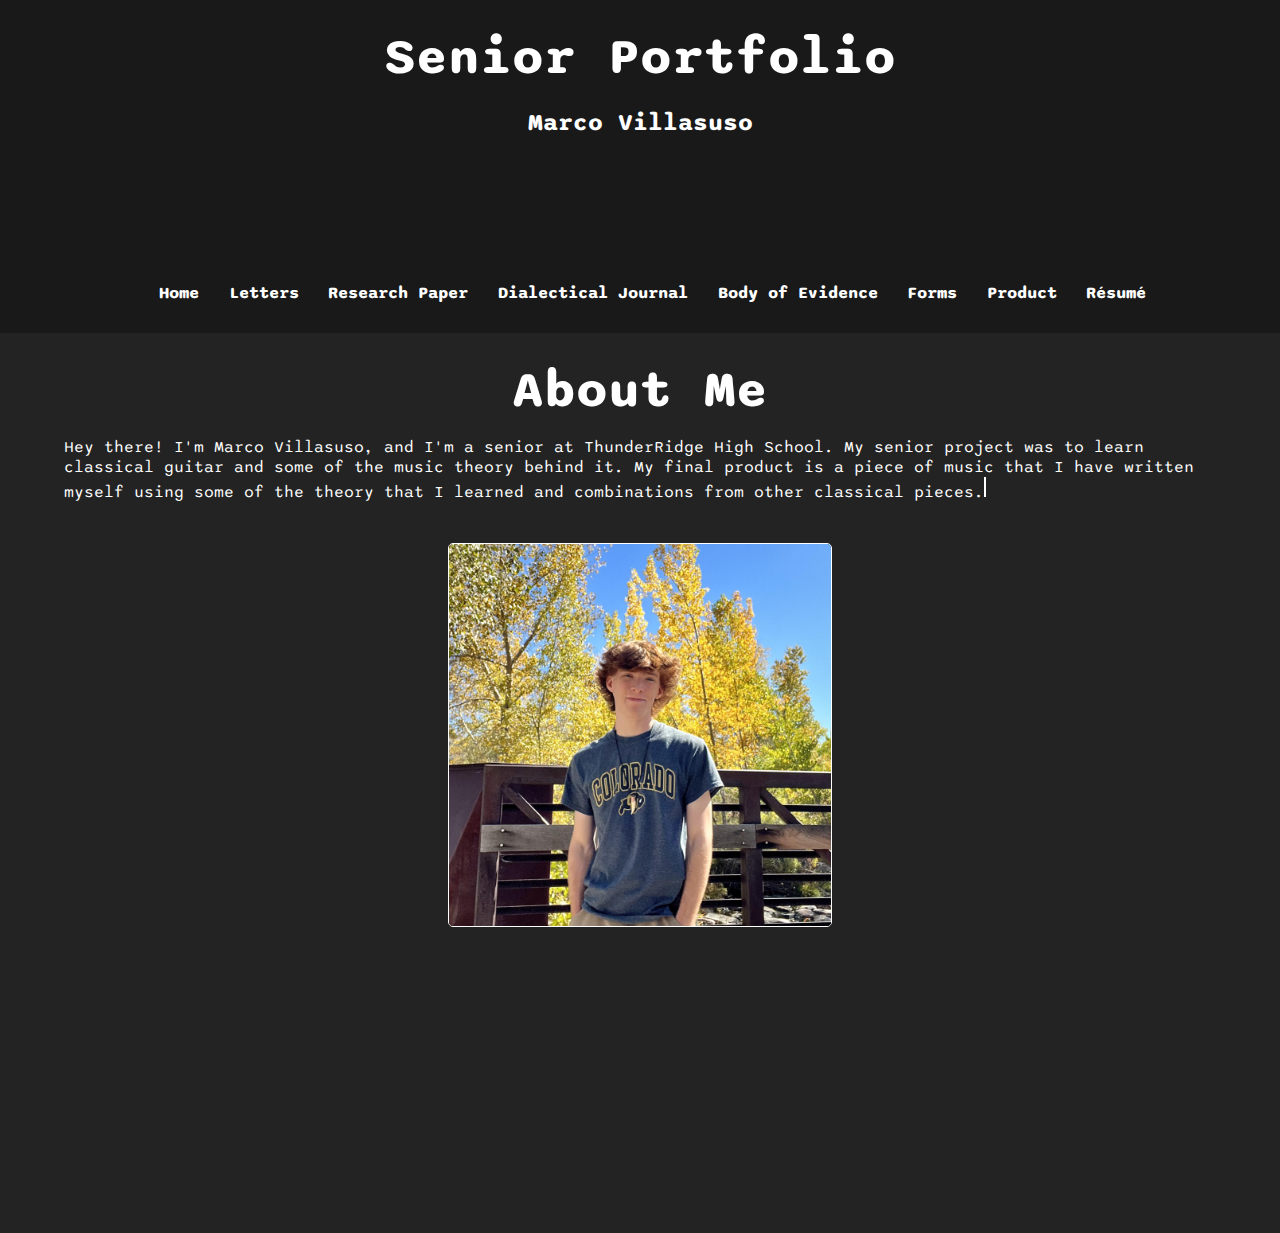
<file: index.html>
<html>
    <head>
        <title>Senior Portfolio</title>
        <link rel="stylesheet" href="css/style.css">
        <link rel="stylesheet" href="css/hoverStyles.css">
        <link rel="preconnect" href="https://fonts.googleapis.com">
        <link rel="preconnect" href="https://fonts.gstatic.com" crossorigin>
        <link href="https://fonts.googleapis.com/css2?family=Sono:wght@500&display=swap" rel="stylesheet">
    </head>

    <body>
        <div class="contentContainer">
            <section class="scrollSnapSection">
                <div class="mainHeader">
                    <h1 class="pageTitle">Senior Portfolio</h1>
                    <h2 class="subTitle">Marco Villasuso</h2>
                </div>
               

                <div class="navBar">
                <center>
                    <a class="link link--elara" href="index.html">Home</a>
                    <a class="link link--elara" href="letters.html">Letters</a>
                    <a class="link link--elara" href="paper.html">Research Paper</a>
                    <a class="link link--elara" href="journal.html">Dialectical Journal</a>
                    <a class="link link--elara" href="evidence.html">Body of Evidence</a>
                    <a class="link link--elara" href="forms.html">Forms</a>
                    <a class="link link--elara" href="product.html">Product</a>
                    <a class="link link--elara" href="resume.html">Résumé</a>
                </center>
                </div>
              
                
            </section>

            <section class="scrollSnapSection">
                <div class="pageContent">
                    <h1 class="pageTitle">About Me</h1>
                    <p class="descText" id="welcomeText">Hey there! I'm Marco Villasuso, and I'm a senior at ThunderRidge High School. My senior project was to learn classical guitar and some of the music theory behind it. My final product is a piece of music that I have written myself using some of the theory that I learned and combinations from other classical pieces.</p>
                    <center>
                        <img class="mugshot" src="img/mugshot.jpg">
                    </center>
                </div>
            </section>

                
      
        </div>
    </body>
</html>
</file>
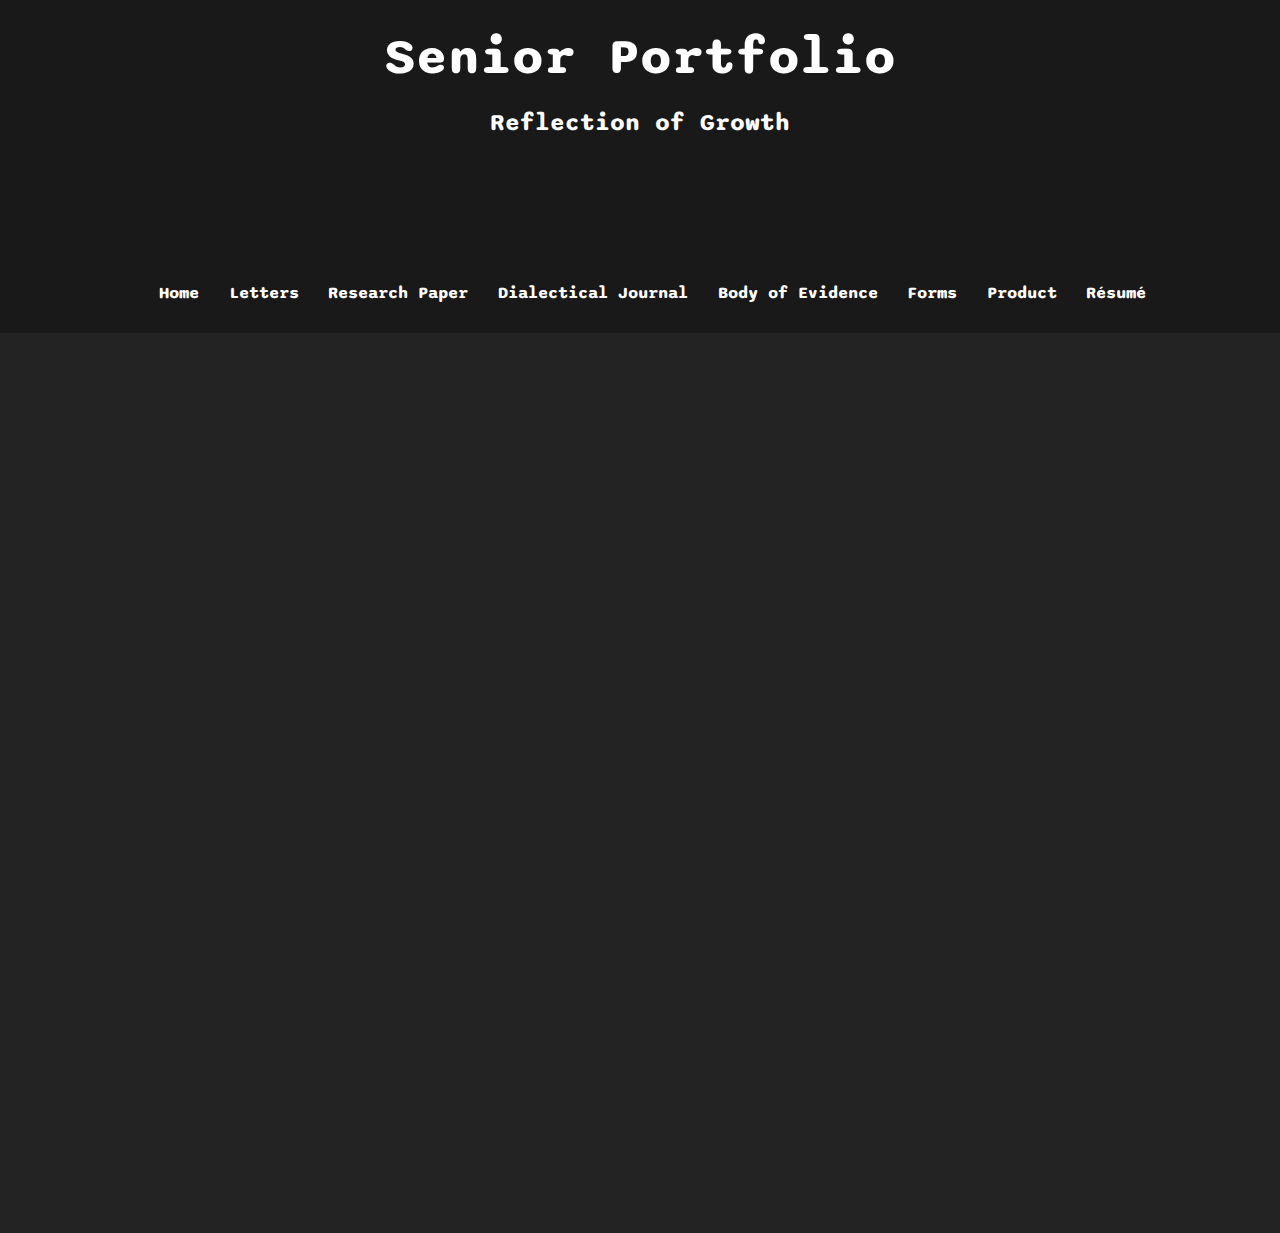
<file: forms.html>
<html>
    <head>
        <title>Senior Portfolio</title>
        <link rel="stylesheet" href="css/style.css">
        <link rel="stylesheet" href="css/hoverStyles.css">
        <link rel="preconnect" href="https://fonts.googleapis.com">
        <link rel="preconnect" href="https://fonts.gstatic.com" crossorigin>
        <link href="https://fonts.googleapis.com/css2?family=Sono:wght@500&display=swap" rel="stylesheet">
    </head>

    <body>
        <div class="contentContainer">
            <section class="scrollSnapSection">
                <div class="mainHeader">
                    <h1 class="pageTitle">Senior Portfolio</h1>
                    <h2 class="subTitle">Reflection of Growth</h2>
                </div>
               

                <div class="navBar">
                <center>
                    <a class="link link--elara" href="index.html">Home</a>
                    <a class="link link--elara" href="letters.html">Letters</a>
                    <a class="link link--elara" href="paper.html">Research Paper</a>
                    <a class="link link--elara" href="journal.html">Dialectical Journal</a>
                    <a class="link link--elara" href="evidence.html">Body of Evidence</a>
                    <a class="link link--elara" href="forms.html">Forms</a>
                    <a class="link link--elara" href="product.html">Product</a>
                    <a class="link link--elara" href="resume.html">Résumé</a>
                </center>
                </div>
              
                
            </section>

            <section class="scrollSnapSection">
                <div class="pageContent" style="display: inline-block">
                    <div class="letterContainer">
                    <center>
                        <iframe class="embedResearchPaper" frameBorder="0" 
                        src="https://docs.google.com/document/d/e/2PACX-1vTnno7C3bsuO9u0wRXAA6grubVjepICz3TBOITSgMa3PasdOec0urSjFfwDYMzZc1KLDQVTUJteGbem/pub?embedded=true">
                            <a href="https://docs.google.com/document/d/e/2PACX-1vTnno7C3bsuO9u0wRXAA6grubVjepICz3TBOITSgMa3PasdOec0urSjFfwDYMzZc1KLDQVTUJteGbem/pub">Browser is outdated! Click here to go to my reflection of growth.</a>
                        </iframe>
                    </center>
                    </div>
                </div>
            </section>
        </div>
    </body>
</html>
</file>
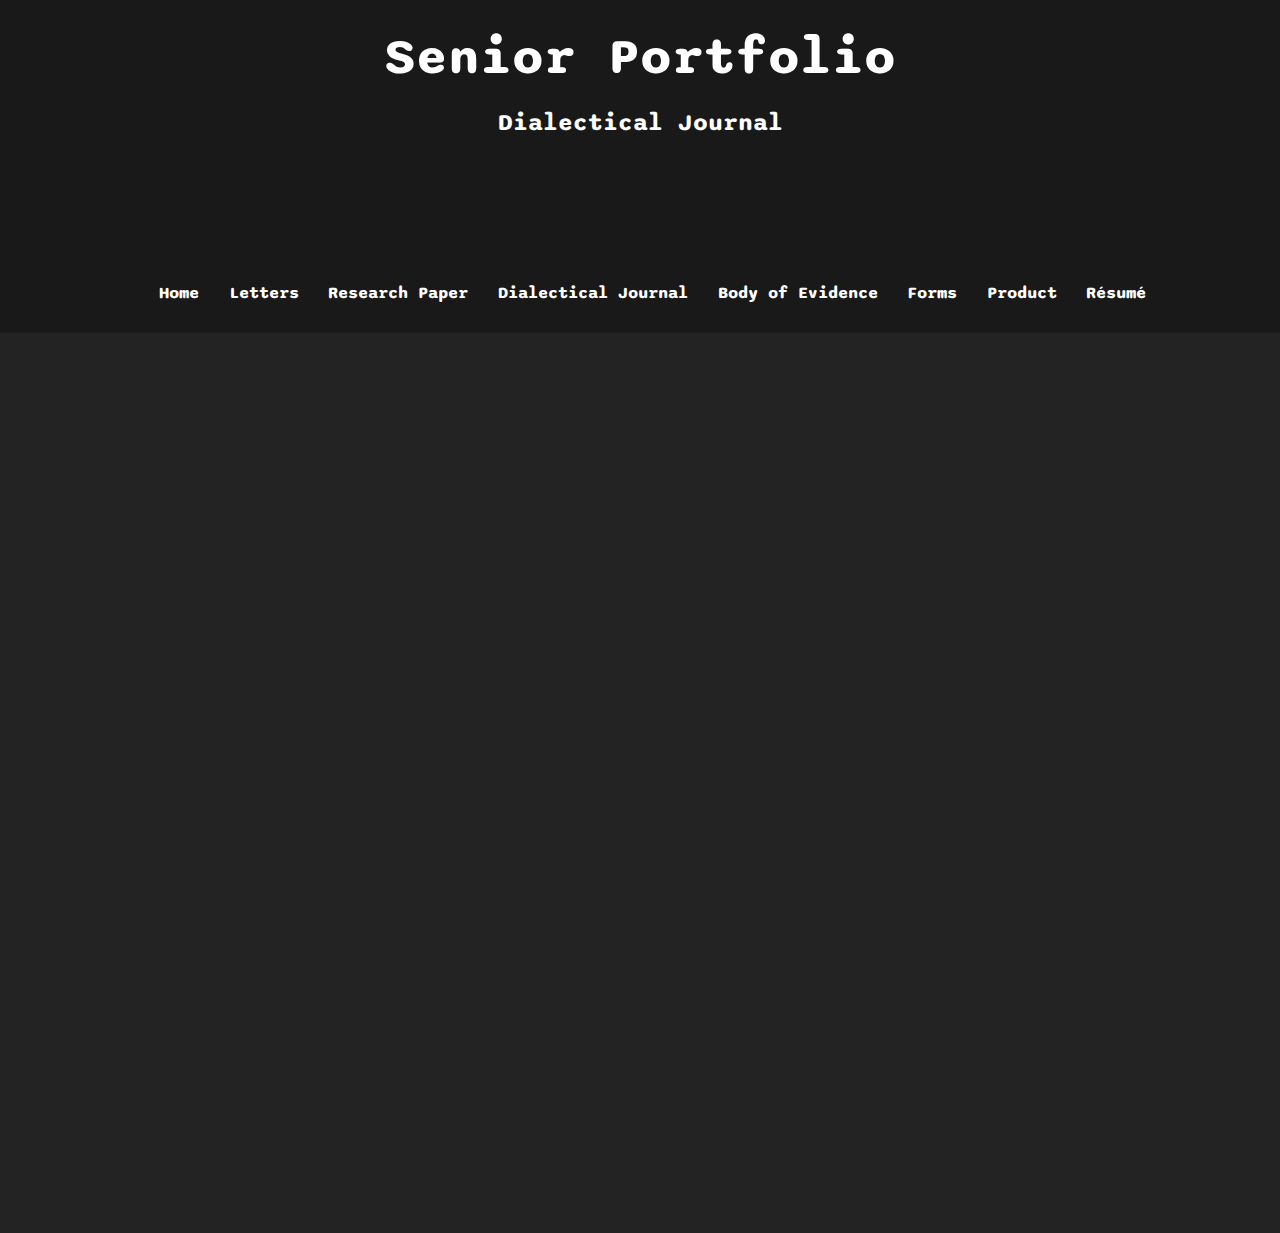
<file: journal.html>
<html>
    <head>
        <title>Senior Portfolio</title>
        <link rel="stylesheet" href="css/style.css">
        <link rel="stylesheet" href="css/hoverStyles.css">
        <link rel="preconnect" href="https://fonts.googleapis.com">
        <link rel="preconnect" href="https://fonts.gstatic.com" crossorigin>
        <link href="https://fonts.googleapis.com/css2?family=Sono:wght@500&display=swap" rel="stylesheet">
    </head>

    <body>
        <div class="contentContainer">
            <section class="scrollSnapSection">
                <div class="mainHeader">
                    <h1 class="pageTitle">Senior Portfolio</h1>
                    <h2 class="subTitle">Dialectical Journal</h2>
                </div>
               

                <div class="navBar">
                <center>
                    <a class="link link--elara" href="index.html">Home</a>
                    <a class="link link--elara" href="letters.html">Letters</a>
                    <a class="link link--elara" href="paper.html">Research Paper</a>
                    <a class="link link--elara" href="journal.html">Dialectical Journal</a>
                    <a class="link link--elara" href="evidence.html">Body of Evidence</a>
                    <a class="link link--elara" href="forms.html">Forms</a>
                    <a class="link link--elara" href="product.html">Product</a>
                    <a class="link link--elara" href="resume.html">Résumé</a>
                </center>
                </div>
              
                
            </section>

            <section class="scrollSnapSection">
                <div class="pageContent" style="display: inline-block">
                    <div class="letterContainer">
                    <center>
                        <iframe class="embedResearchPaper" frameBorder="0" src="https://docs.google.com/document/d/e/2PACX-1vS_EVakxNf6JZTxfF8Hybmv6scQe3VHWwcRdj6G4U67R4MTIgBNalWBYmWlT1hLqlvz8PtsgI7XbHGU/pub?embedded=true">
                            <a href="https://docs.google.com/document/d/e/2PACX-1vS_EVakxNf6JZTxfF8Hybmv6scQe3VHWwcRdj6G4U67R4MTIgBNalWBYmWlT1hLqlvz8PtsgI7XbHGU/pub">Browser is outdated! Click here to go to my research paper.</a>
                        </iframe>
                    </center>
                    </div>
                </div>
            </section>
        </div>
    </body>
</html>
</file>
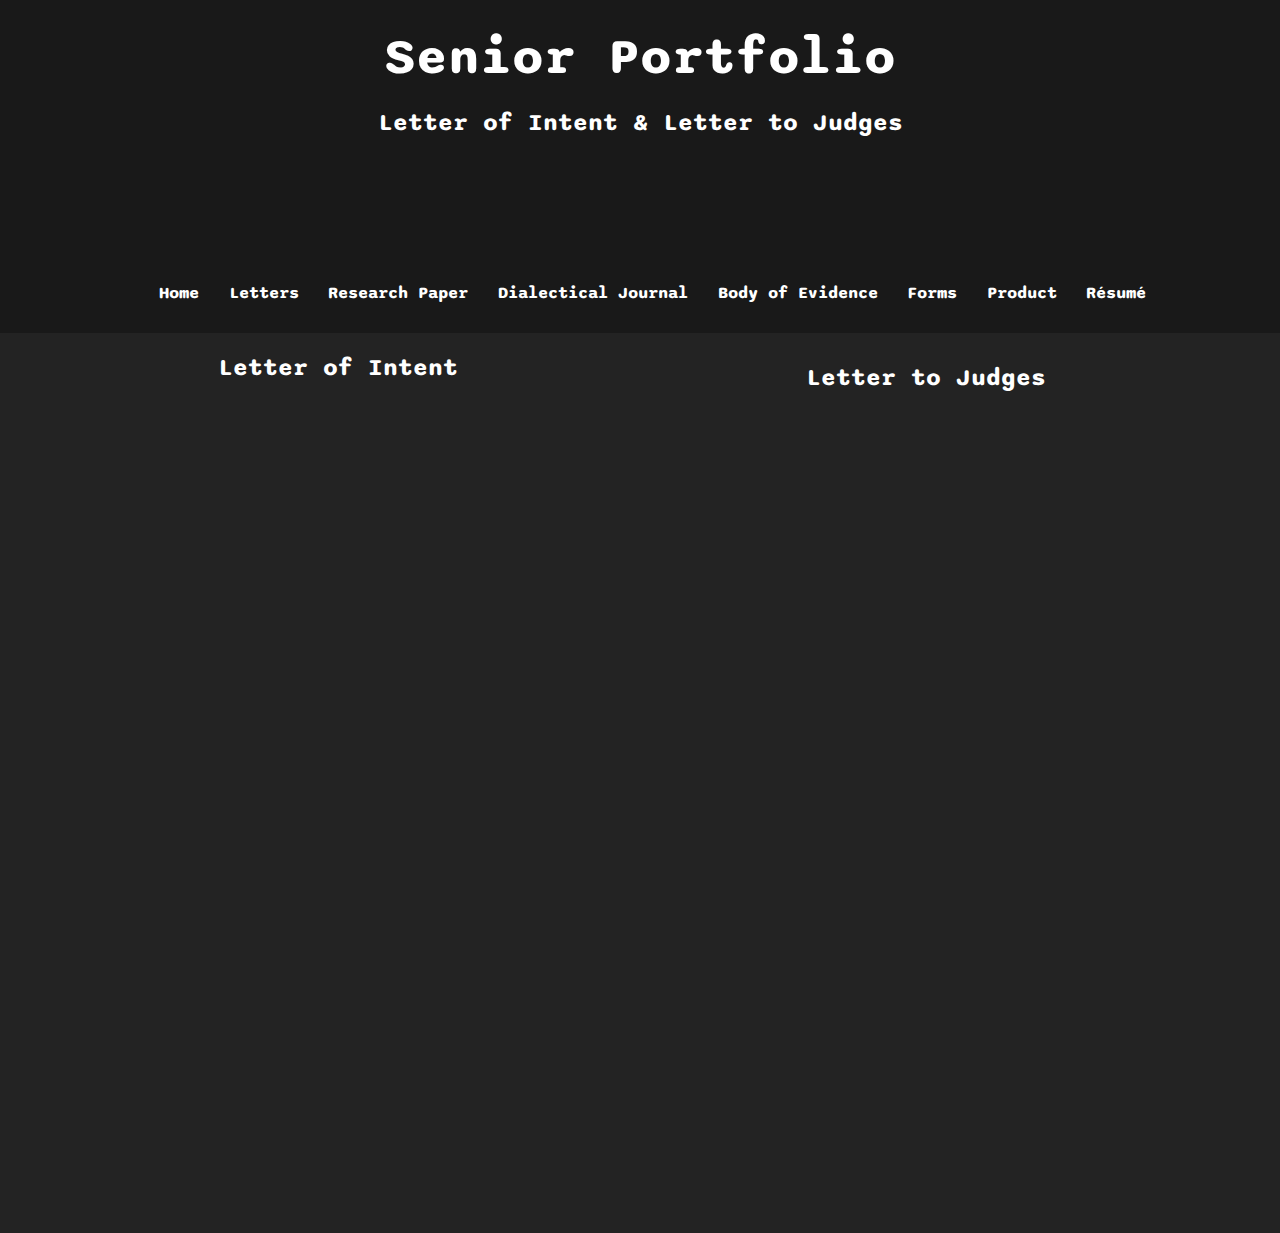
<file: letters.html>
<html>
    <head>
        <title>Senior Portfolio</title>
        <link rel="stylesheet" href="css/style.css">
        <link rel="stylesheet" href="css/hoverStyles.css">
        <link rel="preconnect" href="https://fonts.googleapis.com">
        <link rel="preconnect" href="https://fonts.gstatic.com" crossorigin>
        <link href="https://fonts.googleapis.com/css2?family=Sono:wght@500&display=swap" rel="stylesheet">
    </head>

    <body>
        <div class="contentContainer">
            <section class="scrollSnapSection">
                <div class="mainHeader">
                    <h1 class="pageTitle">Senior Portfolio</h1>
                    <h2 class="subTitle">Letter of Intent & Letter to Judges</h2>
                </div>
               

                <div class="navBar">
                <center>
                    <a class="link link--elara" href="index.html">Home</a>
                    <a class="link link--elara" href="letters.html">Letters</a>
                    <a class="link link--elara" href="paper.html">Research Paper</a>
                    <a class="link link--elara" href="journal.html">Dialectical Journal</a>
                    <a class="link link--elara" href="evidence.html">Body of Evidence</a>
                    <a class="link link--elara" href="forms.html">Forms</a>
                    <a class="link link--elara" href="product.html">Product</a>
                    <a class="link link--elara" href="resume.html">Résumé</a>
                </center>
                </div>
              
                
            </section>

            <section class="scrollSnapSection">
                <div class="pageContent" style="display: inline-block">
                    <div class="titleContainer">
                        <h2 class="subTitle" id="letterIntent">Letter of Intent</h2>
                        <h2 class="subTitle" id="letterJudges">Letter to Judges</h2>
                    </div>
                    <div class="letterContainer">
                        <iframe class="embeddedLetter" frameBorder="0" src="https://docs.google.com/document/d/e/2PACX-1vQOzvC6vccy3wcMwl0XsGTSLgeep5ujre7CWlyEHbMIRcVhHSM_RocvfN63M_aw9K7YvV3Fch9F4InG/pub?embedded=true">
                            <a href="https://docs.google.com/document/d/e/2PACX-1vQOzvC6vccy3wcMwl0XsGTSLgeep5ujre7CWlyEHbMIRcVhHSM_RocvfN63M_aw9K7YvV3Fch9F4InG/pub">Browser is outdated! Click here to go to my letter of intent.</a>
                        </iframe>
                        <iframe class="embeddedLetter" frameBorder="0" src="https://docs.google.com/document/d/e/2PACX-1vRFrCPH4LuFyuH5c3yTTjE7KJWaWtHEdsa7VFJfw7QBwAatQVjzh153S8k23wE8PuDfh-JPrrTa11yU/pub?embedded=true">
                            <a href="https://docs.google.com/document/d/e/2PACX-1vRFrCPH4LuFyuH5c3yTTjE7KJWaWtHEdsa7VFJfw7QBwAatQVjzh153S8k23wE8PuDfh-JPrrTa11yU/pub">Browser is outdated! Click here to go to my letter to the judges.</a>
                        </iframe>
                    </div>
                </div>
            </section>
        </div>
    </body>
</html>
</file>
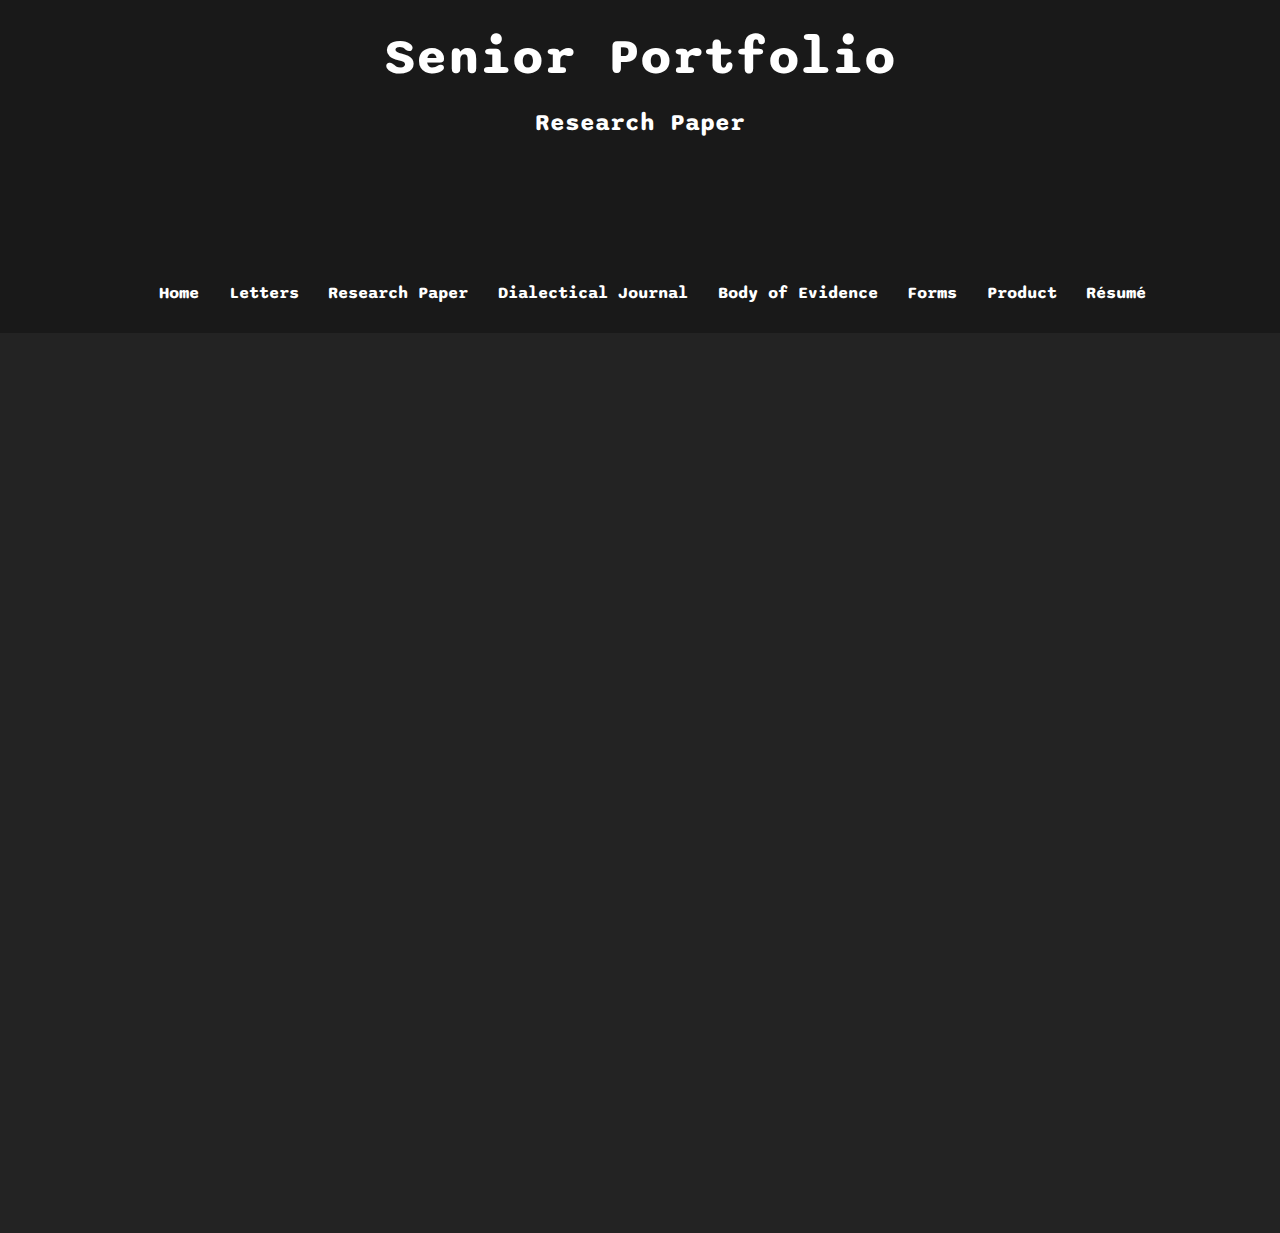
<file: paper.html>
<html>
    <head>
        <title>Senior Portfolio</title>
        <link rel="stylesheet" href="css/style.css">
        <link rel="stylesheet" href="css/hoverStyles.css">
        <link rel="preconnect" href="https://fonts.googleapis.com">
        <link rel="preconnect" href="https://fonts.gstatic.com" crossorigin>
        <link href="https://fonts.googleapis.com/css2?family=Sono:wght@500&display=swap" rel="stylesheet">
    </head>

    <body>
        <div class="contentContainer">
            <section class="scrollSnapSection">
                <div class="mainHeader">
                    <h1 class="pageTitle">Senior Portfolio</h1>
                    <h2 class="subTitle">Research Paper</h2>
                </div>
               

                <div class="navBar">
                <center>
                    <a class="link link--elara" href="index.html">Home</a>
                    <a class="link link--elara" href="letters.html">Letters</a>
                    <a class="link link--elara" href="paper.html">Research Paper</a>
                    <a class="link link--elara" href="journal.html">Dialectical Journal</a>
                    <a class="link link--elara" href="evidence.html">Body of Evidence</a>
                    <a class="link link--elara" href="forms.html">Forms</a>
                    <a class="link link--elara" href="product.html">Product</a>
                    <a class="link link--elara" href="resume.html">Résumé</a>
                </center>
                </div>
              
                
            </section>

            <section class="scrollSnapSection">
                <div class="pageContent" style="display: inline-block">
                    <div class="letterContainer">
                    <center>
                        <iframe class="embedResearchPaper" frameBorder="0" src="https://docs.google.com/document/d/e/2PACX-1vQ3DjOsYY8IaMlyG-NRg2vy_mJV52jkoP4YBxBatAIo5WZfCQzdq73VuBZAPV4h38q01IqXGDkHuTnN/pub?embedded=true">
                            <a href="https://docs.google.com/document/d/e/2PACX-1vQ3DjOsYY8IaMlyG-NRg2vy_mJV52jkoP4YBxBatAIo5WZfCQzdq73VuBZAPV4h38q01IqXGDkHuTnN/pub">Browser is outdated! Click here to go to my research paper.</a>
                        </iframe>
                    </center>
                    </div>
                </div>
            </section>
        </div>
    </body>
</html>
</file>
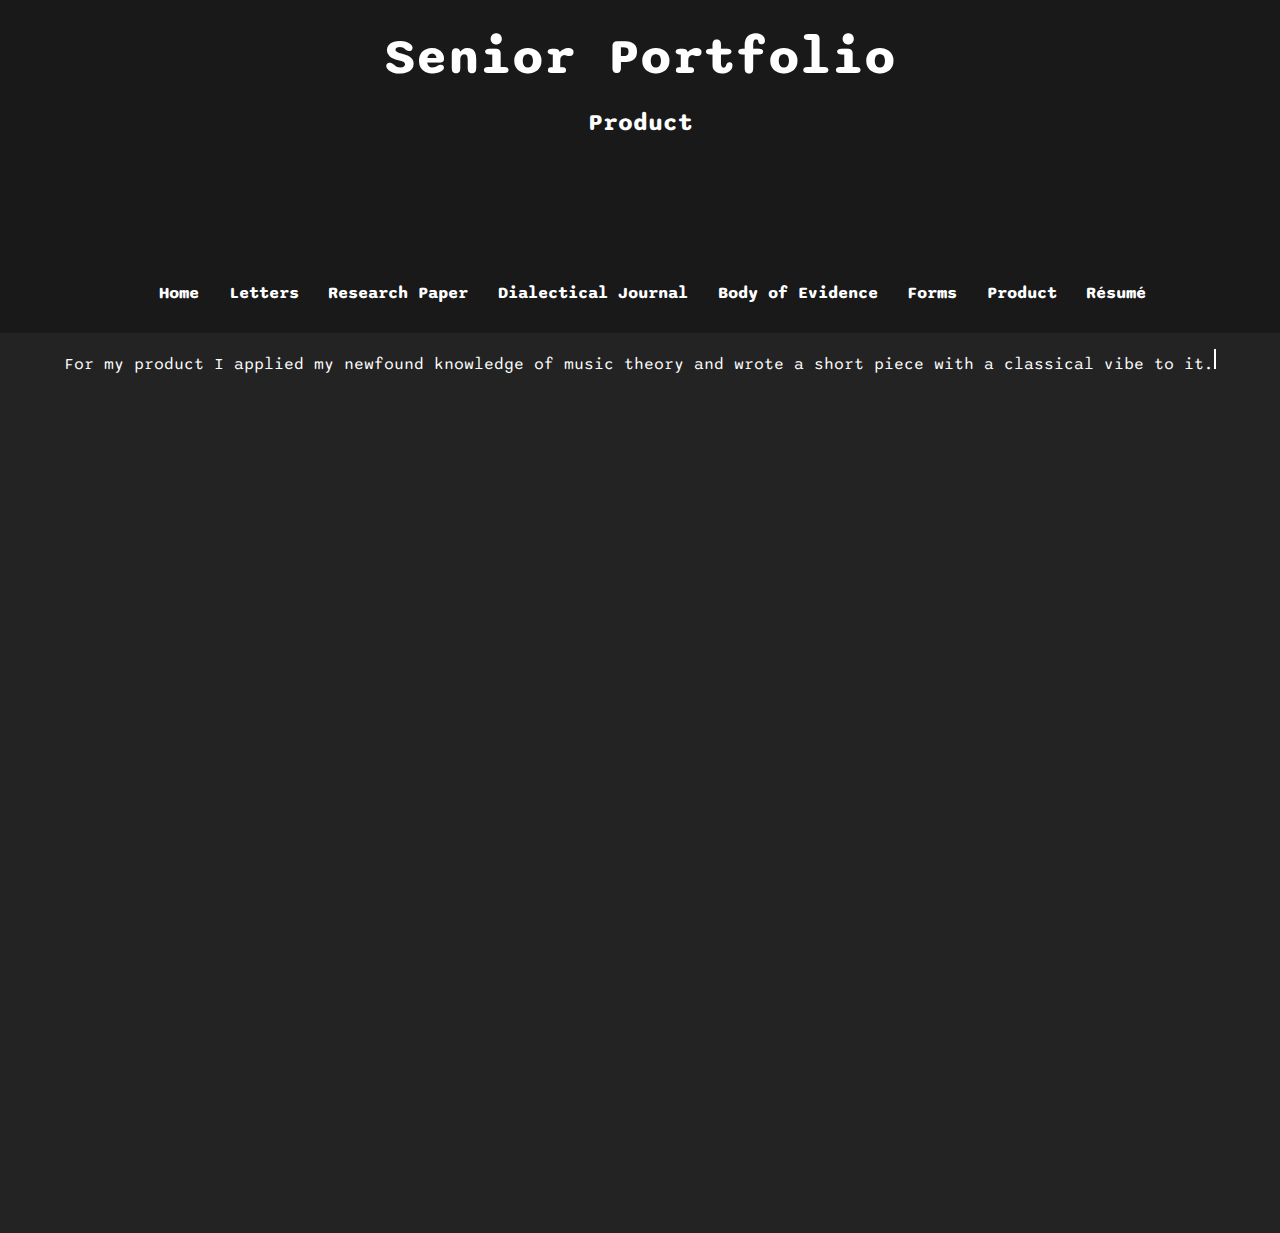
<file: product.html>
<html>
    <head>
        <title>Senior Portfolio</title>
        <link rel="stylesheet" href="css/style.css">
        <link rel="stylesheet" href="css/hoverStyles.css">
        <link rel="preconnect" href="https://fonts.googleapis.com">
        <link rel="preconnect" href="https://fonts.gstatic.com" crossorigin>
        <link href="https://fonts.googleapis.com/css2?family=Sono:wght@500&display=swap" rel="stylesheet">
    </head>

    <body>
        <div class="contentContainer">
            <section class="scrollSnapSection">
                <div class="mainHeader">
                    <h1 class="pageTitle">Senior Portfolio</h1>
                    <h2 class="subTitle">Product</h2>
                </div>
               

                <div class="navBar">
                <center>
                    <a class="link link--elara" href="index.html">Home</a>
                    <a class="link link--elara" href="letters.html">Letters</a>
                    <a class="link link--elara" href="paper.html">Research Paper</a>
                    <a class="link link--elara" href="journal.html">Dialectical Journal</a>
                    <a class="link link--elara" href="evidence.html">Body of Evidence</a>
                    <a class="link link--elara" href="forms.html">Forms</a>
                    <a class="link link--elara" href="product.html">Product</a>
                    <a class="link link--elara" href="resume.html">Résumé</a>
                </center>
                </div>
              
                
            </section>

            <section class="scrollSnapSection">
                <div class="pageContent" style="display: inline-block">
                    <center>
                    <p class="descText" id="welcomeText">For my product I applied my newfound knowledge of music theory and wrote a short piece with a classical vibe to it.</p>
                    <iframe class="embedResearchPaper" frameBorder="0" src="data/composition.pdf"></iframe>
         
                    <iframe width="335" style="margin-left: 5%;" height="595" src="https://www.youtube.com/embed/O6R4Xj631Y8" title="senior project product" frameborder="0" allow="accelerometer; autoplay; clipboard-write; encrypted-media; gyroscope; picture-in-picture; web-share" allowfullscreen></iframe>
                </center>
                    </div>
            </section>
        </div>
    </body>
</html>
</file>
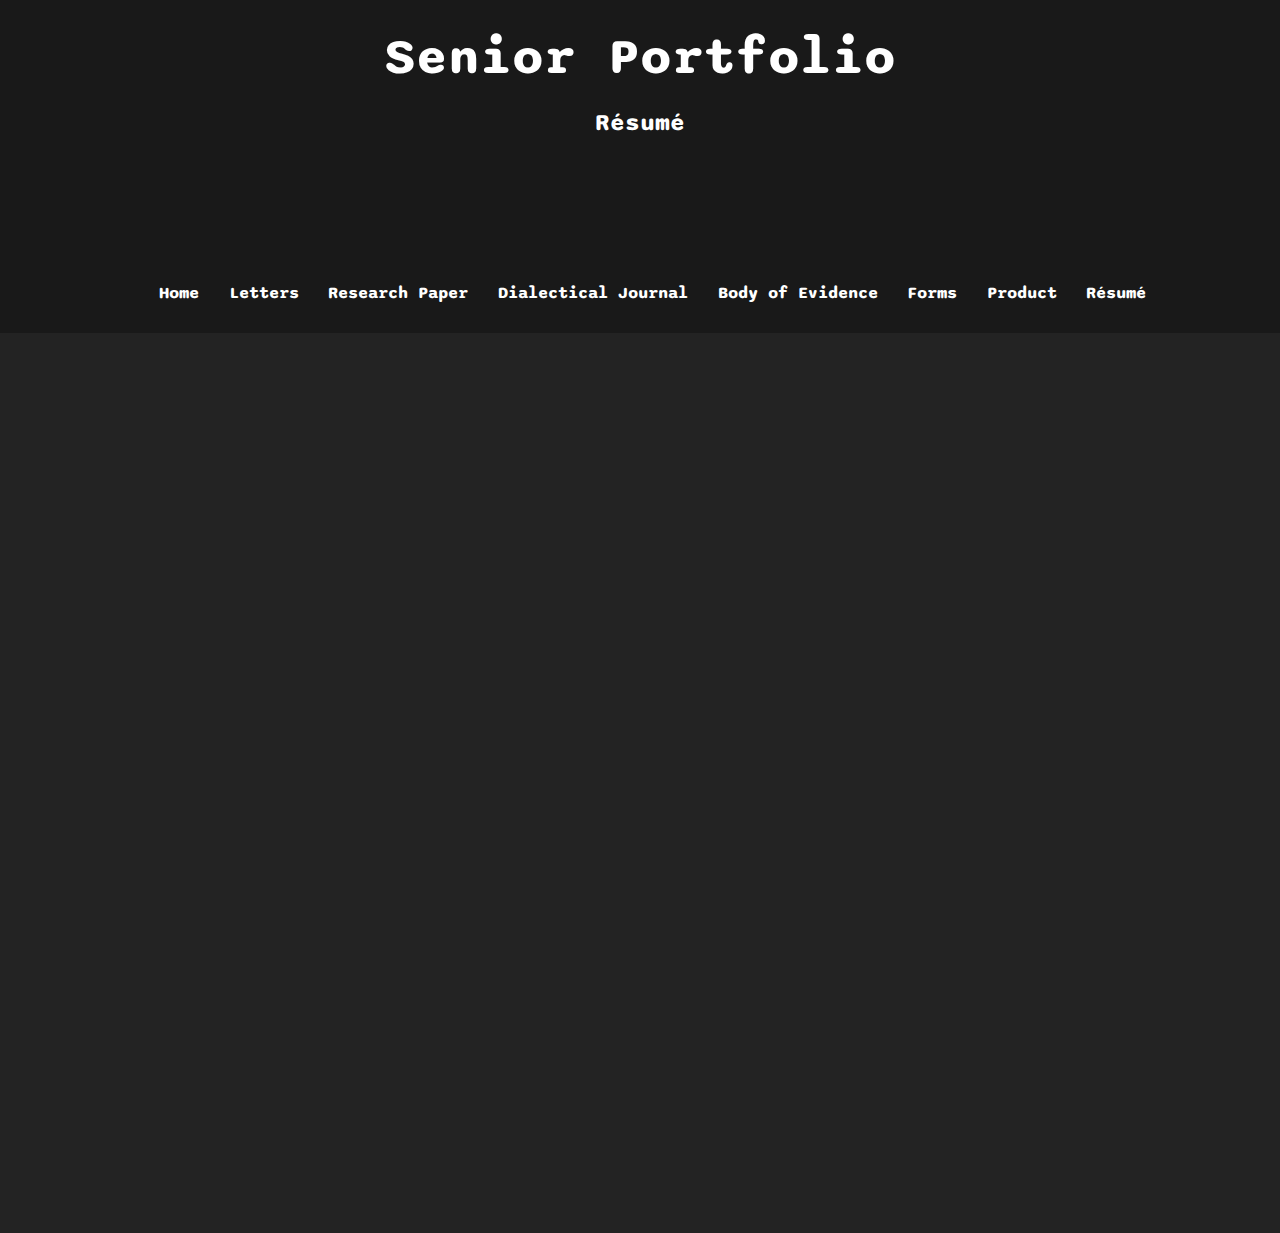
<file: resume.html>
<html>
    <head>
        <title>Senior Portfolio</title>
        <link rel="stylesheet" href="css/style.css">
        <link rel="stylesheet" href="css/hoverStyles.css">
        <link rel="preconnect" href="https://fonts.googleapis.com">
        <link rel="preconnect" href="https://fonts.gstatic.com" crossorigin>
        <link href="https://fonts.googleapis.com/css2?family=Sono:wght@500&display=swap" rel="stylesheet">
    </head>

    <body>
        <div class="contentContainer">
            <section class="scrollSnapSection">
                <div class="mainHeader">
                    <h1 class="pageTitle">Senior Portfolio</h1>
                    <h2 class="subTitle">Résumé</h2>
                </div>
               

                <div class="navBar">
                <center>
                    <a class="link link--elara" href="index.html">Home</a>
                    <a class="link link--elara" href="letters.html">Letters</a>
                    <a class="link link--elara" href="paper.html">Research Paper</a>
                    <a class="link link--elara" href="journal.html">Dialectical Journal</a>
                    <a class="link link--elara" href="evidence.html">Body of Evidence</a>
                    <a class="link link--elara" href="forms.html">Forms</a>
                    <a class="link link--elara" href="product.html">Product</a>
                    <a class="link link--elara" href="resume.html">Résumé</a>
                </center>
                </div>
              
                
            </section>

            <section class="scrollSnapSection">
                <div class="pageContent" style="display: inline-block">
                    <div class="letterContainer">
                    <center>
                        <iframe class="embedResearchPaper" frameBorder="0" src="https://docs.google.com/document/d/e/2PACX-1vRjlnymhWNGsw7z4jjTpd73OslobfuS91gCKSRdn9RMjrki2UmbembTAvkiOikU60fdOr224_BWm61A/pub?embedded=true">
                            <a href="https://docs.google.com/document/d/e/2PACX-1vRjlnymhWNGsw7z4jjTpd73OslobfuS91gCKSRdn9RMjrki2UmbembTAvkiOikU60fdOr224_BWm61A/pub">Browser is outdated! Click here to go to my resume.</a>
                        </iframe>
                    </center>
                    </div>
                </div>
            </section>
        </div>
    </body>
</html>
</file>
<file: css/style.css>
body {
    margin: 0px;
    background-color: rgb(25,25,25);
}

.mainHeader {
    width: 100%;
    height: 30%;
    background-color: rgb(25,25,25);
}

.navBar {
    width: 100%;
    height: 7%;
    background-color: rgb(25,25,25);
    padding-top: 1%;
}

.pageContent {
    background-color: rgb(35,35,35);
    width: 100%;
    height: 100%;
    margin: 0;
}

.pageTitle {
    color: rgb(255,255,255);
    text-align: center;
    padding-top: 2%;
    font-size: 4vw;
    font-family: "Sono", sans-serif;
    margin: 0;
}

.subTitle {
    color: rgb(255,255,255);
    text-align: center;
    font-family: "Sono", sans-serif;
}

.descText {
    color: rgb(255,255,255);
    font-family: "Sono", sans-serif;
    padding-left: 5%;
    padding-right: 5%;
}

.contentContainer {
    scroll-snap-type: y proximity;
    margin: 0;
}

.scrollSnapSection {
    scroll-snap-align: start;
    margin: 0;
}

::-webkit-scrollbar {
    width: 10px;
  }
  
  /* Track */
  ::-webkit-scrollbar-track {
    background: rgb(35,35,35);
  }
  
  /* Handle */
  ::-webkit-scrollbar-thumb {
    background: #888;
  }
  
  /* Handle on hover */
  ::-webkit-scrollbar-thumb:hover {
    background: #555;
  }

  html {
    scroll-behavior: smooth;
  }

  #welcomeText::after {
    content: "";
    width: 2px;
    height: 20px;
    background: #ffffff;
    display: inline-block;
    animation: cursor-blink 1.5s steps(2) infinite;
  }

  @keyframes cursor-blink {
    0% {
      opacity: 0;
    }
  }

  .embeddedLetter {
    width: 40%;
    margin-left: 5%;
    margin-top: 5%;
    height: 80%;
  }

  #letterIntent {
    text-align: left;
    margin-left: 17%;
    margin-bottom: -3%;
  }

  #letterJudges {
    text-align: left;
    margin-left: 63%;
    margin-bottom: -3%;
  }

  .embedResearchPaper {
    width: 50%;
    margin-left: 5%;
    margin-top: 5%;
    height: 80%;
  }

  .evidenceImage {
    width: 28%;
    margin-top: 5%;
    margin-left: 5%;
    height: 84%;
  }

  .mugshot {
    width: 30%;
    margin-top: 2%;
    border-radius: 5px;
    border: solid white 1px;
  }
</file>
<file: css/hoverStyles.css>
/* https://github.com/codrops/LineHoverStyles */

*,
*::after,
*::before {
    box-sizing: border-box;
}

body {
    --color-text: #111;
    --color-number: #999;
    --color-bg: #fff;
    --color-link: #1352d1;
    --color-link-hover: #ffffff;
    -webkit-font-smoothing: antialiased;
    -moz-osx-font-smoothing: grayscale;
}

/* Page Loader */
.js .loading::before,
.js .loading::after {
    content: '';
    position: fixed;
    z-index: 1000;
}

.js .loading::before {
    top: 0;
    left: 0;
    width: 100%;
    height: 100%;
    background: var(--color-bg);
}

.js .loading::after {
    top: 50%;
    left: 50%;
    width: 60px;
    height: 60px;
    margin: -30px 0 0 -30px;
    border-radius: 50%;
    opacity: 0.4;
    background: var(--color-link);
    animation: loaderAnim 0.7s linear infinite alternate forwards;
}

@keyframes loaderAnim {
    to {
        opacity: 1;
        transform: scale3d(0.5, 0.5, 1);
    }
}

a {
    text-decoration: none;
    color: var(--color-link);
    outline: none;
}

a:hover {
    color: var(--color-link-hover);
    outline: none;
}

/* https://developer.mozilla.org/en-US/docs/Web/CSS/:focus-visible */
a:focus {
    /* Provide a fallback style for browsers
	 that don't support :focus-visible */
    outline: none;
    background: lightgrey;
}

a:focus:not(:focus-visible) {
    /* Remove the focus indicator on mouse-focus for browsers
	 that do support :focus-visible */
    background: transparent;
}

a:focus-visible {
    /* Draw a very noticeable focus style for
	 keyboard-focus on browsers that do support
	 :focus-visible */
    outline: 2px solid red;
    background: transparent;
}

.frame {
    padding: 3rem 5vw;
    text-align: center;
    position: relative;
    z-index: 1000;
}

.frame__title {
    font-size: 1.525rem;
    margin: 0 0 1rem;
    font-weight: normal;
    cursor: default;
}

.frame__tagline {
    color: #999;
    max-width: 300px;
    margin: 1rem auto;
}

.frame__links {
    display: flex;
    align-items: center;
    justify-content: center;
}

.frame__links a:not(:last-child) {
    margin-right: 2rem;
}

.github {
    width: 24px;
    height: 24px;
}

.content {
    display: grid;
    width: 100%;
    margin: 0 auto;
    padding: 10vh 25px;
    max-width: 1050px;
    grid-template-columns: repeat(auto-fill, minmax(280px, 1fr));
    grid-auto-rows: 200px;
    grid-gap: 4rem;
    grid-row-gap: 6rem;
    justify-content: center;
    list-style: none;
}

.content__item {
    width: 100%;
    height: 100%;
    margin: 0;
    padding: 0;
    counter-increment: itemcounter;
    display: flex;
    flex-direction: column;
    align-items: center;
    justify-content: center;
    position: relative;
}

.content__item::before {
    color: var(--color-number);
    position: absolute;
    top: 0;
    left: 0;
    content: counters(itemcounter, ".", decimal-leading-zero);
}

.link {
    cursor: pointer;
    font-size: 18px;
    position: relative;
    white-space: nowrap;
    color: var(--color-text);
}

.link::before,
.link::after {
    position: absolute;
    width: 100%;
    height: 1px;
    background: currentColor;
    top: 100%;
    left: 0;
    pointer-events: none;
}

.link::before {
    content: '';
    /* show by default */
}

.link--metis {
    font-family: bely-display, sans-serif;
    text-transform: lowercase;
}

.link--metis::before {
    transform-origin: 100% 50%;
    transform: scale3d(0, 1, 1);
    transition: transform 0.3s;
}

.link--metis:hover::before {
    transform-origin: 0% 50%;
    transform: scale3d(1, 1, 1);
}

.link--io {
    font-family: europa, sans-serif;
}

.link--io::before {
    transform-origin: 100% 50%;
    transform: scale3d(0, 1, 1);
    transition: transform 0.3s cubic-bezier(0.7, 0, 0.2, 1);
}

.link--io:hover::before {
    transform-origin: 0% 50%;
    transform: scale3d(1, 1, 1);
    transition-timing-function: cubic-bezier(0.4, 1, 0.8, 1);
}

.link--io::after {
    content: '';
    top: calc(100% + 4px);
    transform-origin: 0% 50%;
    transform: scale3d(0, 1, 1);
    transition: transform 0.3s cubic-bezier(0.7, 0, 0.2, 1);
}

.link--io:hover::after {
    transform-origin: 100% 50%;
    transform: scale3d(1, 1, 1);
    transition-timing-function: cubic-bezier(0.4, 1, 0.8, 1);
}

.link--thebe {
    font-family: angie-sans, sans-serif;
    text-transform: uppercase;
}

.link--thebe::before {
    transform-origin: 100% 50%;
    transform: scale3d(0, 1, 1);
    transition: transform 0.3s cubic-bezier(0.2, 1, 0.8, 1);
}

.link--thebe:hover::before {
    transform-origin: 0% 50%;
    transform: scale3d(1, 2, 1);
    transition-timing-function: cubic-bezier(0.7, 0, 0.2, 1);
}

.link--thebe::after {
    content: '';
    top: calc(100% + 4px);
    transform-origin: 100% 50%;
    transform: scale3d(0, 1, 1);
    transition: transform 0.4s 0.1s cubic-bezier(0.2, 1, 0.8, 1);
}

.link--thebe:hover::after {
    transform-origin: 0% 50%;
    transform: scale3d(1, 1, 1);
    transition-timing-function: cubic-bezier(0.7, 0, 0.2, 1);
}

.link--leda {
    overflow: hidden;
    line-height: 2;
    font-family: orpheuspro, serif;
    font-weight: 700;
}

.link--leda::before {
    height: 2px;
    top: calc(100% - 5px);
    transform-origin: 100% 50%;
    transform: scale3d(0, 1, 1);
    transition: transform 0.3s cubic-bezier(0.5, 0.5, 0.3, 1);
}

.link--leda:hover::before {
    transform-origin: 0% 50%;
    transform: scale3d(1, 1, 1);
}

.link--leda::after {
    content: attr(data-text);
    height: 100%;
    top: 0;
    background: none;
    transform-origin: 100% 50%;
    transform: translate3d(150%, 0, 0);
    transition: transform 0.3s cubic-bezier(0.5, 0.5, 0.3, 1);
}

.link--leda:hover::after {
    transform: translate3d(0, 0, 0);
}

.link--leda span {
    display: inline-block;
    transition: transform 0.3s cubic-bezier(0.5, 0.5, 0.3, 1);
}

.link--leda:hover span {
    transform: translate3d(-150%, 0, 0);
}

.link--ersa {
    padding: 0 10px;
    font-family: halyard-display, sans-serif;
    letter-spacing: 1px;
    text-indent: 1px;
    text-transform: uppercase;
}

.link--ersa::before {
    top: 50%;
    height: 2px;
    transform-origin: 100% 50%;
    transform: scale3d(0, 1, 1);
    transition: transform 0.3s cubic-bezier(0.4, 1, 0.8, 1);
}

.link--ersa:hover::before {
    transform-origin: 0% 50%;
    transform: scale3d(1, 1, 1);
}

.link--ersa span {
    display: inline-block;
    transition: transform 0.3s cubic-bezier(0.4, 1, 0.8, 1);
}

.link--ersa:hover span {
    transform: scale3d(1.1, 1.1, 1.1);
}

.link--elara {
    color: rgb(255,255,255);
    font-family: "Sono", sans-serif;
    font-weight: bold;
    text-decoration: none;
    font-size: 1.3vw;
    margin-left: 2%;
}

.link--elara::before {
    transform-origin: 50% 100%;
    transition: clip-path 0.3s, transform 0.3s cubic-bezier(0.2, 1, 0.8, 1);
    clip-path: polygon(0% 0%, 0% 100%, 0 100%, 0 0, 100% 0, 100% 100%, 0 100%, 0 100%, 100% 100%, 100% 0%);
}

.link--elara:hover::before {
    transform: translate3d(0, 2px, 0) scale3d(1.08, 3, 1);
    clip-path: polygon(0% 0%, 0% 100%, 50% 100%, 50% 0, 50% 0, 50% 100%, 50% 100%, 0 100%, 100% 100%, 100% 0%);
}

.link--elara span {
    display: inline-block;
    transition: transform 0.3s cubic-bezier(0.2, 1, 0.8, 1);
}

.link--elara:hover span {
    transform: translate3d(0, -2px, 0);
}

.link--dia {
    font-family: freightdispcmp-pro, serif;
    font-size: 1.75rem;
}

.link--dia::before,
.link--dia::after {
    opacity: 0;
    transform-origin: 50% 0%;
    transform: translate3d(0, 3px, 0);
    transition-property: transform, opacity;
    transition-duration: 0.3s;
    transition-timing-function: cubic-bezier(0.2, 1, 0.8, 1);
}

.link--dia:hover::before,
.link--dia:hover::after {
    opacity: 1;
    transform: translate3d(0, 0, 0);
    transition-timing-function: cubic-bezier(0.2, 0, 0.3, 1);
}

.link--dia::after {
    content: '';
    top: calc(100% + 4px);
    width: 70%;
    left: 15%;
}

.link--dia::before,
.link--dia:hover::after {
    transition-delay: 0.1s;
}

.link--dia:hover::before {
    transition-delay: 0s;
}

.link--kale {
    font-family: halyard-display, sans-serif;
    font-weight: 600;
    text-transform: lowercase;
}

.link--kale::before {
    height: 10px;
    top: 100%;
    opacity: 0;
}

.link--kale:hover::before {
    opacity: 1;
    animation: lineUp 0.3s ease forwards;
}

@keyframes lineUp {
    0% {
        transform-origin: 50% 100%;
        transform: scale3d(1, 0.045, 1);
    }

    50% {
        transform-origin: 50% 100%;
        transform: scale3d(1, 1, 1);
    }

    51% {
        transform-origin: 50% 0%;
        transform: scale3d(1, 1, 1);
    }

    100% {
        transform-origin: 50% 0%;
        transform: scale3d(1, 0.045, 1);
    }
}

.link--kale::after {
    content: '';
    transition: opacity 0.3s;
    opacity: 0;
    transition-delay: 0s;
}

.link--kale:hover::after {
    opacity: 1;
    transition-delay: 0.3s;
}

.link--carpo {
    font-family: adrianna-extended, sans-serif;
    text-transform: uppercase;
    font-weight: 700;
}

.link--carpo::before {
    transform-origin: 0% 50%;
    transform: scale3d(0, 1, 1);
    transition: transform 0.3s;
}

.link--carpo:hover::before {
    transform: scale3d(1, 1, 1);
}

.link--carpo::after {
    content: '';
    top: calc(100% + 4px);
    transition: transform 0.3s;
    transform-origin: 100% 50%;
}

.link--carpo:hover::after {
    transform: scale3d(0, 1, 1);
}

.link--helike {
    font-family: aktiv-grotesk-extended, sans-serif;
    font-weight: bold;
}

.link--helike:hover span {
    animation: glitchText 0.4s linear;
}

@keyframes glitchText {
    0% {
        opacity: 1;
        transform: translate3d(-10px, 0, 0) scale3d(-1, -1, 1);
        -webkit-clip-path: polygon(0 20%, 100% 20%, 100% 21%, 0 21%);
        clip-path: polygon(0 20%, 100% 20%, 100% 21%, 0 21%);
    }

    10% {
        -webkit-clip-path: polygon(0 33%, 100% 33%, 100% 33%, 0 33%);
        clip-path: polygon(0 33%, 100% 33%, 100% 33%, 0 33%);
    }

    20% {
        -webkit-clip-path: polygon(0 44%, 100% 44%, 100% 44%, 0 44%);
        clip-path: polygon(0 44%, 100% 44%, 100% 44%, 0 44%);
    }

    35% {
        -webkit-clip-path: polygon(0 50%, 100% 50%, 100% 20%, 0 20%);
        clip-path: polygon(0 50%, 100% 50%, 100% 20%, 0 20%);
    }

    50% {
        -webkit-clip-path: polygon(0 70%, 100% 70%, 100% 70%, 0 70%);
        clip-path: polygon(0 70%, 100% 70%, 100% 70%, 0 70%);
    }

    60% {
        -webkit-clip-path: polygon(0 80%, 100% 80%, 100% 80%, 0 80%);
        clip-path: polygon(0 80%, 100% 80%, 100% 80%, 0 80%);
    }

    70% {
        -webkit-clip-path: polygon(0 50%, 100% 50%, 100% 55%, 0 55%);
        clip-path: polygon(0 50%, 100% 50%, 100% 55%, 0 55%);
    }

    80% {
        -webkit-clip-path: polygon(0 70%, 100% 70%, 100% 80%, 0 80%);
        clip-path: polygon(0 70%, 100% 70%, 100% 80%, 0 80%);
    }

    90% {
        transform: translate3d(-10px, 0, 0) scale3d(-1, -1, 1);
    }

    100% {
        opacity: 1;
        transform: translate3d(0, 0, 0) scale3d(1, 1, 1);
        -webkit-clip-path: polygon(0 0, 100% 0, 100% 100%, 0% 100%);
        clip-path: polygon(0 0, 100% 0, 100% 100%, 0% 100%);
    }
}

.link--helike::before {
    height: 2px;
    opacity: 0;
}

.link--helike:hover::before {
    opacity: 1;
    animation: glitchLine 0.4s steps(2, start) forwards;
}

@keyframes glitchLine {
    0% {
        transform: scale3d(1, 1, 1);
    }

    10% {
        transform: translate3d(10px, 0, 0);
    }

    20% {
        transform: translate3d(0, 4px, 0);
    }

    30% {
        transform: scale3d(0.1, 1.4, 1) translate3d(0, -25px, 0);
        transform-origin: 100% 0%;
    }

    40% {
        transform: scale3d(1, 0.3, 1) translate3d(0, 25px, 0);
    }

    50% {
        transform: scale3d(0.5, 0.3, 1) translate3d(-100px, -80px, 0);
    }

    60% {
        transform: scale3d(1, 1.25, 1) translate3d(10px, -5px, 0);
    }

    70% {
        transform: scale3d(0.5, 0.5, 1) translate3d(0, 20px, 0);
    }

    80% {
        transform: translate3d(-30, 10px, 0) scale3d(1, 0.4, 1);
        transform-origin: 100% 0%;
    }

    90% {
        transform: scale3d(1, 0.5, 1) translate3d(0, -15px, 0);
        ;
        transform-origin: 0% 50%;
    }

    100% {
        opacity: 1;
    }
}

.link--mneme {
    font-family: aktiv-grotesk-extended, sans-serif;
    font-size: 0.875rem;
    text-transform: uppercase;
}

.link--mneme::before {
    height: 100%;
    top: 0;
    opacity: 0;
}

.link--mneme:hover::before {
    opacity: 1;
    animation: coverUp 0.3s ease forwards;
}

@keyframes coverUp {
    0% {
        transform-origin: 50% 100%;
        transform: scale3d(1, 0.045, 1);
    }

    50% {
        transform-origin: 50% 100%;
        transform: scale3d(1, 1, 1);
    }

    51% {
        transform-origin: 50% 0%;
        transform: scale3d(1, 1, 1);
    }

    100% {
        transform-origin: 50% 0%;
        transform: scale3d(1, 0.045, 1);
    }
}

.link--mneme::after {
    content: '';
    transition: opacity 0.3s;
}

.link--mneme:hover::after {
    opacity: 0;
}

.link--iocaste {
    font-family: lust-fine, sans-serif;
    overflow: hidden;
    padding: 7px 0;
}

.link__graphic {
    position: absolute;
    top: 0;
    left: 0;
    pointer-events: none;
    fill: none;
    stroke: #000;
    stroke-width: 1px;
}

.link__graphic--slide {
    top: -3px;
    stroke-width: 2px;
    transition: transform 0.7s;
    transition-timing-function: cubic-bezier(0, 0.25, 0.5, 1);
}

.link:hover .link__graphic--slide {
    transform: translate3d(-66.6%, 0, 0);
}

.link--herse {
    font-family: freight-display-pro, serif;
    font-size: 1.375rem;
    font-weight: bold;
}

.link--herse::before {
    display: none;
}

.link__graphic--stroke path {
    stroke-dasharray: 1;
    stroke-dashoffset: 1;
}

.link:hover .link__graphic--stroke path {
    stroke-dashoffset: 0;
}

/* Trick from https://css-tricks.com/a-trick-that-makes-drawing-svg-lines-way-easier/ */


.link__graphic--arc {
	top: 73%;
	left: -23%;
}

.link__graphic--arc path {
    transition: stroke-dashoffset 0.4s cubic-bezier(0.7, 0, 0.3, 1);
}

.link:hover .link__graphic--arc path {
    transition-timing-function: cubic-bezier(0.8, 1, 0.7, 1);
    transition-duration: 0.3s;
}

.link--carme {
    font-family: angie-sans, sans-serif;
    font-size: 1.25rem;
}

.link--carme::before {
    display: none;
}

.link__graphic--scribble {
    top: 100%;
}

.link__graphic--scribble path {
    transition: stroke-dashoffset 0.6s cubic-bezier(0.7, 0, 0.3, 1);
}

.link:hover .link__graphic--scribble path {
    transition-timing-function: cubic-bezier(0.8, 1, 0.7, 1);
    transition-duration: 0.3s;
}

.link--eirene {
    font-family: europa, sans-serif;
    font-weight: bold;
}

.link--eirene::before {
    height: 7px;
    border-radius: 20px;
    transform: scale3d(1, 1, 1);
    transition: transform 0.2s, opacity 0.2s;
    transition-timing-function: cubic-bezier(0.2, 0.57, 0.67, 1.53);
}

.link--eirene:hover::before {
    transition-timing-function: cubic-bezier(0.8, 0, 0.1, 1);
    transition-duration: 0.4s;
    opacity: 1;
    transform: scale3d(1.2, 0.1, 1);
}

.link--eirene span {
    transform: translate3d(0, -4px, 0);
    display: inline-block;
    transition: transform 0.2s 0.05s cubic-bezier(0.2, 0.57, 0.67, 1.53);
}

.link--eirene:hover span {
    transform: translate3d(0, 0, 0);
    transition-timing-function: cubic-bezier(0.8, 0, 0.1, 1);
    transition-duration: 0.4s;
    transition-delay: 0s;
}

@media screen and (min-width: 53em) {
    .frame {
        text-align: left;
        z-index: 100;
        display: grid;
        align-content: space-between;
        width: 100%;
        max-width: none;
        padding: 3rem 3.5rem;
        pointer-events: none;
        grid-template-columns: 50% 50%;
        grid-template-rows: auto auto auto;
        grid-template-areas: 'title links'
            '... ...'
            'author ...';
    }

    .frame__title-wrap {
        grid-area: title;
    }

    .frame__title {
        margin: 0;
    }

    .frame__tagline {
        position: relative;
        margin-left: 0;
    }

    .frame__links {
        grid-area: links;
        padding: 0;
        justify-self: end;
        align-self: start;
        justify-content: start;
    }

    .frame__author {
        grid-area: author;
    }

    .frame a {
        pointer-events: auto;
    }
}
</file>
